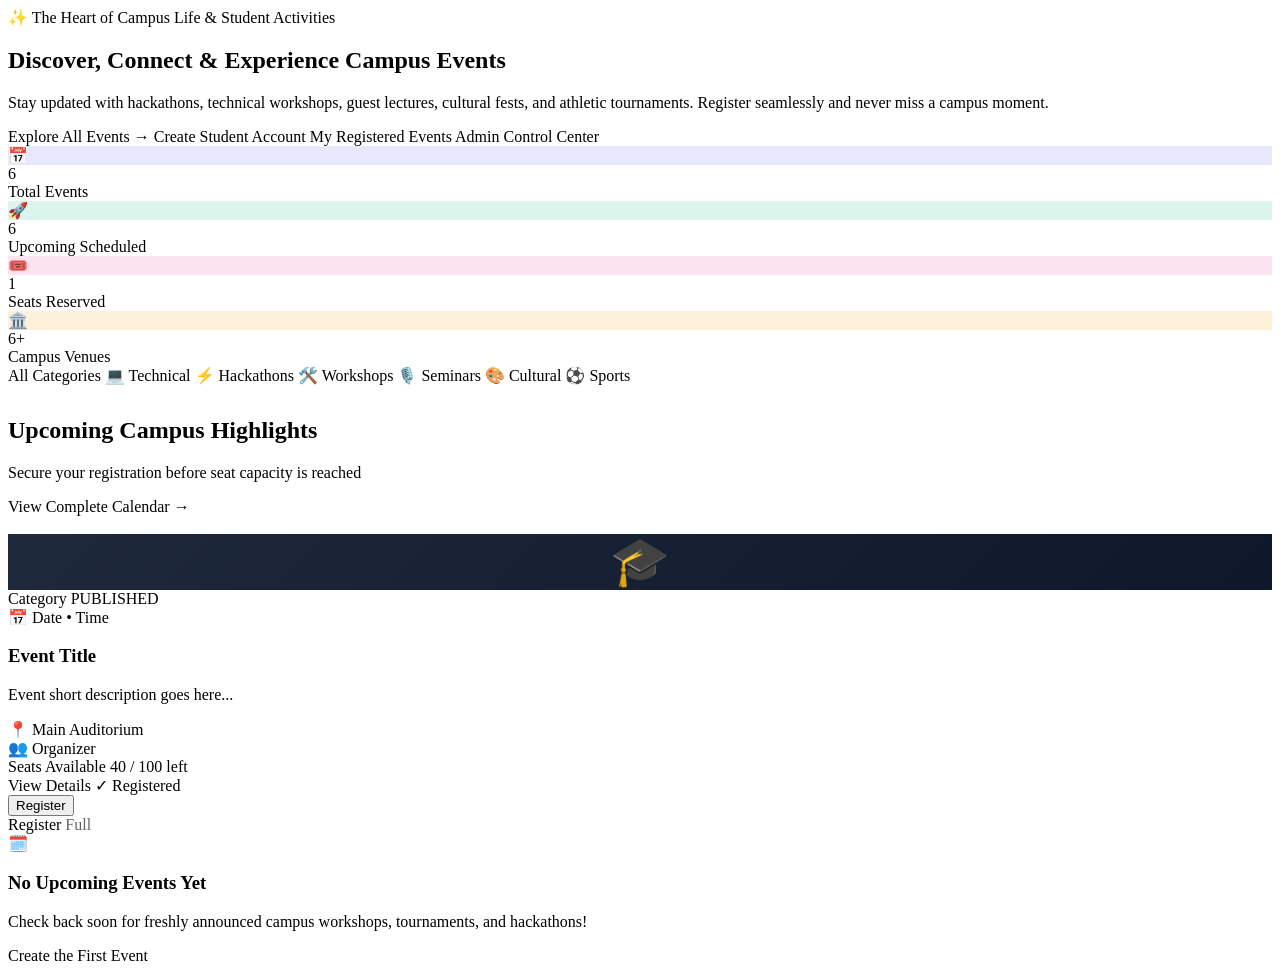
<file: target/classes/templates/index.html>
<!DOCTYPE html>
<html xmlns:th="http://www.thymeleaf.org">
<head th:replace="~{fragments/layout :: header('Home')}"></head>
<body>

    <!-- Navbar -->
    <div th:replace="~{fragments/layout :: navbar('home')}"></div>

    <!-- Alert Messages -->
    <div th:replace="~{fragments/layout :: alerts}"></div>

    <!-- Hero Section -->
    <section class="hero">
        <div class="container">
            <div class="hero-tag">
                <span>✨</span> The Heart of Campus Life &amp; Student Activities
            </div>
            <h1 class="hero-title">
                Discover, Connect &amp; <span class="text-gradient">Experience</span> Campus Events
            </h1>
            <p class="hero-subtitle">
                Stay updated with hackathons, technical workshops, guest lectures, cultural fests, and athletic tournaments. Register seamlessly and never miss a campus moment.
            </p>
            <div class="hero-actions">
                <a th:href="@{/events}" class="btn btn-primary btn-lg">
                    <span>Explore All Events</span>
                    <span>→</span>
                </a>
                <a th:if="${currentUser == null}" th:href="@{/register}" class="btn btn-secondary btn-lg">
                    <span>Create Student Account</span>
                </a>
                <a th:if="${isStudent}" th:href="@{/my-registrations}" class="btn btn-secondary btn-lg">
                    <span>My Registered Events</span>
                </a>
                <a th:if="${isAdmin}" th:href="@{/admin/dashboard}" class="btn btn-secondary btn-lg">
                    <span>Admin Control Center</span>
                </a>
            </div>

            <!-- Summary Stats Banner -->
            <div class="stats-grid">
                <div class="stat-card">
                    <div class="stat-icon" style="background: rgba(99, 102, 241, 0.15); color: #818cf8;">📅</div>
                    <div class="stat-info">
                        <div class="stat-value" th:text="${totalEvents}">6</div>
                        <div class="stat-label">Total Events</div>
                    </div>
                </div>
                <div class="stat-card">
                    <div class="stat-icon" style="background: rgba(16, 185, 129, 0.15); color: #34d399;">🚀</div>
                    <div class="stat-info">
                        <div class="stat-value" th:text="${upcomingEventsCount}">6</div>
                        <div class="stat-label">Upcoming Scheduled</div>
                    </div>
                </div>
                <div class="stat-card">
                    <div class="stat-icon" style="background: rgba(236, 72, 153, 0.15); color: #f472b6;">🎟️</div>
                    <div class="stat-info">
                        <div class="stat-value" th:text="${totalRegistrations}">1</div>
                        <div class="stat-label">Seats Reserved</div>
                    </div>
                </div>
                <div class="stat-card">
                    <div class="stat-icon" style="background: rgba(245, 158, 11, 0.15); color: #fbbf24;">🏛️</div>
                    <div class="stat-info">
                        <div class="stat-value">6+</div>
                        <div class="stat-label">Campus Venues</div>
                    </div>
                </div>
            </div>
        </div>
    </section>

    <!-- Main Content Area -->
    <main class="main-content">
        <div class="container">
            <!-- Category Filter Strip -->
            <div style="margin-bottom: 2rem;">
                <div class="category-filter-bar">
                    <a th:href="@{/events(category='ALL')}" class="filter-chip active">All Categories</a>
                    <a th:href="@{/events(category='Technical')}" class="filter-chip">💻 Technical</a>
                    <a th:href="@{/events(category='Hackathon')}" class="filter-chip">⚡ Hackathons</a>
                    <a th:href="@{/events(category='Workshop')}" class="filter-chip">🛠️ Workshops</a>
                    <a th:href="@{/events(category='Seminar')}" class="filter-chip">🎙️ Seminars</a>
                    <a th:href="@{/events(category='Cultural')}" class="filter-chip">🎨 Cultural</a>
                    <a th:href="@{/events(category='Sports')}" class="filter-chip">⚽ Sports</a>
                </div>
            </div>

            <!-- Featured Upcoming Events Section Header -->
            <div class="section-header">
                <div>
                    <h2 class="section-title">Upcoming Campus Highlights</h2>
                    <p class="section-subtitle">Secure your registration before seat capacity is reached</p>
                </div>
                <a th:href="@{/events}" class="btn btn-outline btn-sm">
                    View Complete Calendar &rarr;
                </a>
            </div>

            <!-- Event Cards Grid -->
            <div class="events-grid" th:if="${not #lists.isEmpty(featuredEvents)}">
                <div class="event-card" th:each="item : ${featuredEvents}">
                    <!-- Card Banner -->
                    <div class="card-banner">
                        <img th:if="${item.event.posterUrl != null and !#strings.isEmpty(item.event.posterUrl)}"
                             th:src="${item.event.posterUrl}"
                             th:alt="${item.event.title}">
                        <div th:unless="${item.event.posterUrl != null and !#strings.isEmpty(item.event.posterUrl)}"
                             style="width: 100%; height: 100%; display: flex; align-items: center; justify-content: center; background: linear-gradient(135deg, #1e293b, #0f172a); font-size: 3rem;">
                            🎓
                        </div>
                        <div class="card-badges">
                            <span class="category-tag"
                                  th:classappend="'tag-' + ${#strings.toLowerCase(item.event.category)}"
                                  th:text="${item.event.category}">Category</span>
                            <span class="status-badge"
                                  th:classappend="'status-' + ${#strings.toLowerCase(item.event.status)}"
                                  th:text="${item.event.status}">PUBLISHED</span>
                        </div>
                    </div>

                    <!-- Card Body -->
                    <div class="card-body">
                        <div class="card-date-meta">
                            <span>📅</span>
                            <span th:text="${#temporals.format(item.event.eventDate, 'EEE, MMM dd, yyyy')}">Date</span>
                            <span>•</span>
                            <span th:text="${item.event.startTime} + ' - ' + ${item.event.endTime}">Time</span>
                        </div>

                        <h3 class="card-title">
                            <a th:href="@{/events/{id}(id=${item.event.id})}" th:text="${item.event.title}">Event Title</a>
                        </h3>

                        <p class="card-desc" th:text="${item.event.description}">Event short description goes here...</p>

                        <div class="card-meta-list">
                            <div class="meta-item">
                                <span class="icon">📍</span>
                                <span th:text="${item.event.venue}">Main Auditorium</span>
                            </div>
                            <div class="meta-item">
                                <span class="icon">👥</span>
                                <span th:text="'Organized by: ' + ${item.event.organizer}">Organizer</span>
                            </div>
                        </div>

                        <!-- Capacity Bar -->
                        <div class="capacity-box">
                            <div class="capacity-labels">
                                <span>Seats Available</span>
                                <span th:text="${item.availableSeats} + ' / ' + ${item.event.capacity} + ' left'">40 / 100 left</span>
                            </div>
                            <div class="capacity-bar">
                                <div class="capacity-fill"
                                     th:classappend="${item.percentageFilled > 80} ? 'high' : ''"
                                     th:style="'width: ' + ${item.percentageFilled} + '%;'"></div>
                            </div>
                        </div>

                        <!-- Card Action Footer -->
                        <div class="card-footer">
                            <a th:href="@{/events/{id}(id=${item.event.id})}" class="btn btn-secondary btn-sm" style="flex: 1;">
                                View Details
                            </a>

                            <!-- If Student and already registered -->
                            <span th:if="${item.registeredByCurrentUser}" class="btn btn-success btn-sm" style="cursor: default;">
                                ✓ Registered
                            </span>

                            <!-- If Student and can register -->
                            <form th:if="${isStudent and item.registrationAllowed}"
                                  th:action="@{/events/{id}/register(id=${item.event.id})}"
                                  method="post" style="margin: 0;">
                                <button type="submit" class="btn btn-primary btn-sm">Register</button>
                            </form>

                            <!-- If Guest -->
                            <a th:if="${currentUser == null and item.event.isRegistrationAllowed(item.registeredCount)}"
                               th:href="@{/login}" class="btn btn-primary btn-sm">
                                Register
                            </a>

                            <!-- If Full -->
                            <span th:if="${item.availableSeats == 0}" class="btn btn-sm btn-secondary" style="opacity: 0.6; cursor: not-allowed;">
                                Full
                            </span>
                        </div>
                    </div>
                </div>
            </div>

            <!-- Empty State if no events -->
            <div class="empty-state" th:if="${#lists.isEmpty(featuredEvents)}">
                <div class="empty-icon">🗓️</div>
                <h3 class="empty-title">No Upcoming Events Yet</h3>
                <p class="empty-desc">Check back soon for freshly announced campus workshops, tournaments, and hackathons!</p>
                <a th:if="${isAdmin}" th:href="@{/admin/events/new}" class="btn btn-primary">Create the First Event</a>
            </div>
        </div>
    </main>

    <!-- Footer -->
    <div th:replace="~{fragments/layout :: footer}"></div>

</body>
</html>
</file>
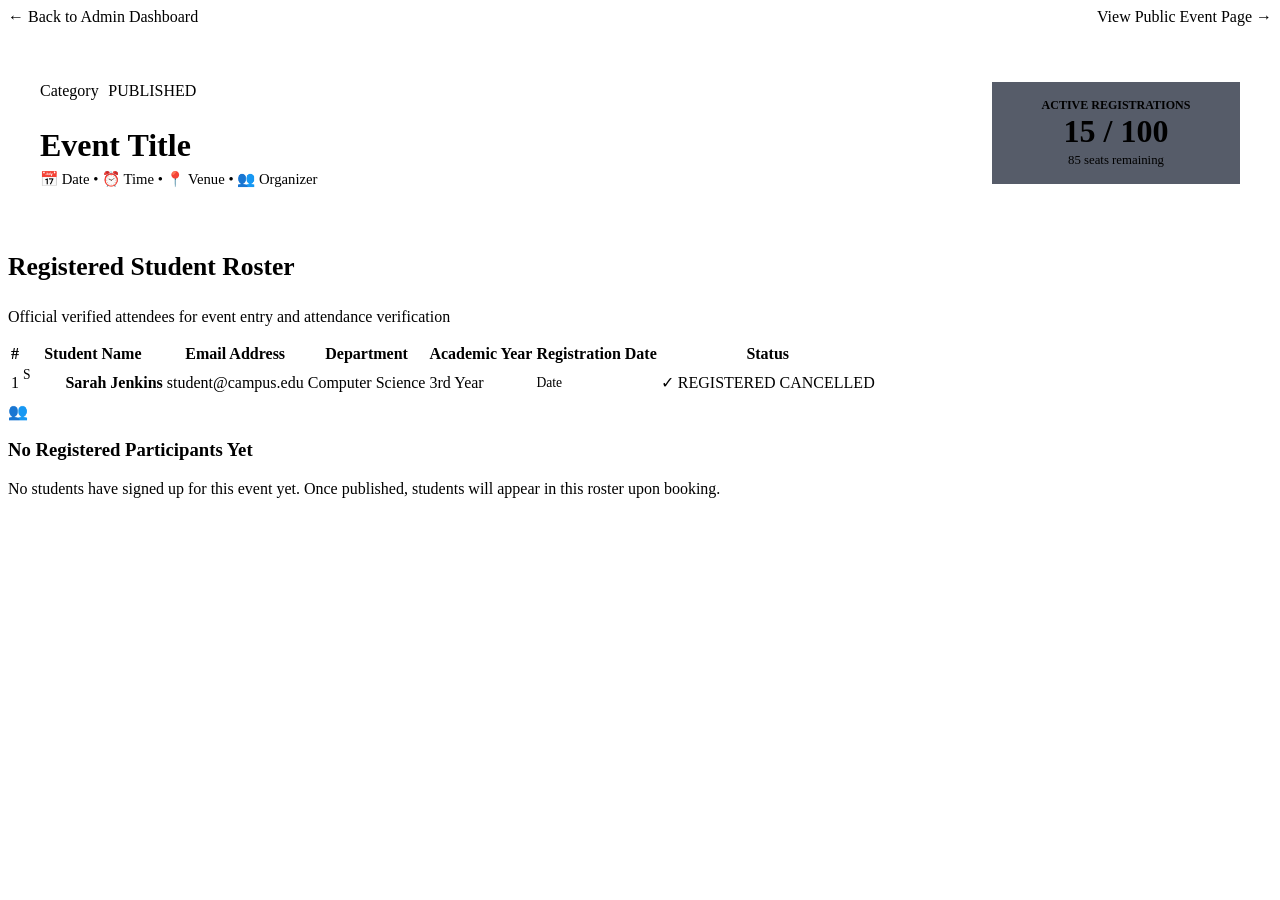
<file: target/classes/templates/admin-registrations.html>
<!DOCTYPE html>
<html xmlns:th="http://www.thymeleaf.org">
<head th:replace="~{fragments/layout :: header('Participant Roster')}"></head>
<body>

    <!-- Navbar -->
    <div th:replace="~{fragments/layout :: navbar('admin-dashboard')}"></div>

    <!-- Alert Messages -->
    <div th:replace="~{fragments/layout :: alerts}"></div>

    <main class="main-content">
        <div class="container">
            <div style="margin-bottom: 1.5rem; display: flex; justify-content: space-between; align-items: center;">
                <a th:href="@{/admin/dashboard}" class="btn btn-sm btn-secondary">
                    &larr; Back to Admin Dashboard
                </a>
                <a th:href="@{/events/{id}(id=${event.id})}" class="btn btn-sm btn-outline">
                    View Public Event Page &rarr;
                </a>
            </div>

            <!-- Event Overview Header Card -->
            <div style="background: var(--bg-card); border: 1px solid var(--border-subtle); border-radius: var(--radius-xl); padding: 2rem; margin-bottom: 2rem; backdrop-filter: var(--glass-blur);">
                <div style="display: flex; justify-content: space-between; align-items: flex-start; flex-wrap: wrap; gap: 1.5rem;">
                    <div>
                        <div style="display: flex; gap: 0.6rem; align-items: center; margin-bottom: 0.5rem;">
                            <span class="category-tag"
                                  th:classappend="'tag-' + ${#strings.toLowerCase(event.category)}"
                                  th:text="${event.category}">Category</span>
                            <span class="status-badge"
                                  th:classappend="'status-' + ${#strings.toLowerCase(event.status)}"
                                  th:text="${event.status}">PUBLISHED</span>
                        </div>
                        <h2 th:text="${event.title}" style="font-size: 2rem; margin-bottom: 0.4rem;">Event Title</h2>
                        <div style="color: var(--text-muted); font-size: 0.92rem;">
                            📅 <span th:text="${#temporals.format(event.eventDate, 'EEEE, MMM dd, yyyy')}">Date</span> •
                            ⏰ <span th:text="${event.startTime} + ' - ' + ${event.endTime}">Time</span> •
                            📍 <span th:text="${event.venue}">Venue</span> •
                            👥 <span th:text="${event.organizer}">Organizer</span>
                        </div>
                    </div>

                    <!-- Seating Summary Pill -->
                    <div style="background: rgba(15, 23, 42, 0.7); border: 1px solid var(--border-subtle); border-radius: var(--radius-lg); padding: 1rem 1.5rem; text-align: center; min-width: 200px;">
                        <div style="font-size: 0.75rem; text-transform: uppercase; color: var(--text-muted); font-weight: 700;">Active Registrations</div>
                        <div style="font-size: 2rem; font-weight: 800; font-family: var(--font-heading); color: var(--text-white);"
                             th:text="${activeCount} + ' / ' + ${event.capacity}">
                            15 / 100
                        </div>
                        <div style="font-size: 0.8rem; color: var(--primary-light); margin-top: 0.2rem;"
                             th:text="${availableSeats} + ' seats remaining'">
                            85 seats remaining
                        </div>
                    </div>
                </div>
            </div>

            <!-- Participant Table -->
            <div class="section-header">
                <div>
                    <h3 class="section-title" style="font-size: 1.6rem;">Registered Student Roster</h3>
                    <p class="section-subtitle">Official verified attendees for event entry and attendance verification</p>
                </div>
            </div>

            <div class="table-card" th:if="${not #lists.isEmpty(registrations)}">
                <div class="table-responsive">
                    <table class="custom-table">
                        <thead>
                            <tr>
                                <th>#</th>
                                <th>Student Name</th>
                                <th>Email Address</th>
                                <th>Department</th>
                                <th>Academic Year</th>
                                <th>Registration Date</th>
                                <th>Status</th>
                            </tr>
                        </thead>
                        <tbody>
                            <tr th:each="reg, iter : ${registrations}">
                                <td style="color: var(--text-muted);" th:text="${iter.count}">1</td>
                                <td>
                                    <div style="display: flex; align-items: center; gap: 0.65rem;">
                                        <div class="user-avatar" style="width: 32px; height: 32px; font-size: 0.85rem;"
                                             th:text="${#strings.substring(reg.student.fullName, 0, 1)}">S</div>
                                        <div style="font-weight: 600; color: var(--text-white);"
                                             th:text="${reg.student.fullName}">Sarah Jenkins</div>
                                    </div>
                                </td>
                                <td>
                                    <a th:href="'mailto:' + ${reg.student.email}" th:text="${reg.student.email}" style="color: var(--primary-light);">
                                        student@campus.edu
                                    </a>
                                </td>
                                <td th:text="${reg.student.department}">Computer Science</td>
                                <td th:text="${reg.student.academicYear}">3rd Year</td>
                                <td style="font-size: 0.85rem; color: var(--text-muted);"
                                    th:text="${#temporals.format(reg.registeredAt, 'MMM dd, yyyy HH:mm')}">Date</td>
                                <td>
                                    <span th:if="${reg.isRegistered()}" class="status-badge status-published">
                                        ✓ REGISTERED
                                    </span>
                                    <span th:if="${reg.isCancelled()}" class="status-badge status-cancelled">
                                        CANCELLED
                                    </span>
                                </td>
                            </tr>
                        </tbody>
                    </table>
                </div>
            </div>

            <!-- Empty State -->
            <div class="empty-state" th:if="${#lists.isEmpty(registrations)}">
                <div class="empty-icon">👥</div>
                <h3 class="empty-title">No Registered Participants Yet</h3>
                <p class="empty-desc">No students have signed up for this event yet. Once published, students will appear in this roster upon booking.</p>
            </div>
        </div>
    </main>

    <!-- Footer -->
    <div th:replace="~{fragments/layout :: footer}"></div>

</body>
</html>
</file>
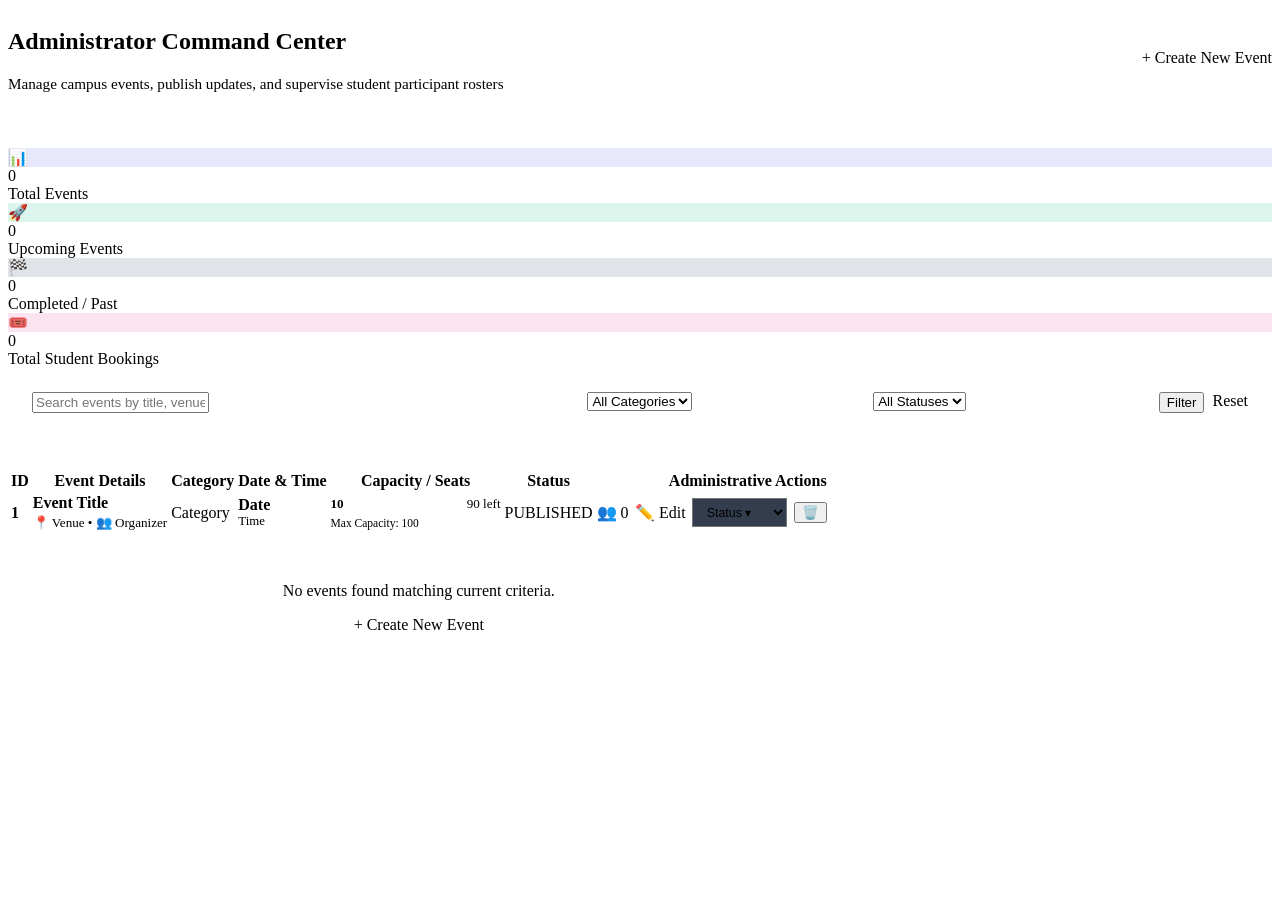
<file: target/classes/templates/dashboard.html>
<!DOCTYPE html>
<html xmlns:th="http://www.thymeleaf.org">
<head th:replace="~{fragments/layout :: header('Admin Dashboard')}"></head>
<body>

    <!-- Navbar -->
    <div th:replace="~{fragments/layout :: navbar('admin-dashboard')}"></div>

    <!-- Alert Messages -->
    <div th:replace="~{fragments/layout :: alerts}"></div>

    <main class="main-content">
        <div class="container">
            <!-- Top Dashboard Header -->
            <div style="display: flex; justify-content: space-between; align-items: center; margin-bottom: 2.5rem; flex-wrap: wrap; gap: 1rem;">
                <div>
                    <h2>Administrator Command Center</h2>
                    <p style="color: var(--text-muted); font-size: 0.95rem;">Manage campus events, publish updates, and supervise student participant rosters</p>
                </div>
                <a th:href="@{/admin/events/new}" class="btn btn-primary btn-lg">
                    <span>+ Create New Event</span>
                </a>
            </div>

            <!-- Stats Metric Cards -->
            <div class="stats-grid">
                <div class="stat-card">
                    <div class="stat-icon" style="background: rgba(99, 102, 241, 0.15); color: #818cf8;">📊</div>
                    <div class="stat-info">
                        <div class="stat-value" th:text="${totalEvents}">0</div>
                        <div class="stat-label">Total Events</div>
                    </div>
                </div>
                <div class="stat-card">
                    <div class="stat-icon" style="background: rgba(16, 185, 129, 0.15); color: #34d399;">🚀</div>
                    <div class="stat-info">
                        <div class="stat-value" th:text="${upcomingCount}">0</div>
                        <div class="stat-label">Upcoming Events</div>
                    </div>
                </div>
                <div class="stat-card">
                    <div class="stat-icon" style="background: rgba(100, 116, 139, 0.2); color: #94a3b8;">🏁</div>
                    <div class="stat-info">
                        <div class="stat-value" th:text="${completedCount}">0</div>
                        <div class="stat-label">Completed / Past</div>
                    </div>
                </div>
                <div class="stat-card">
                    <div class="stat-icon" style="background: rgba(236, 72, 153, 0.15); color: #f472b6;">🎟️</div>
                    <div class="stat-info">
                        <div class="stat-value" th:text="${totalRegistrations}">0</div>
                        <div class="stat-label">Total Student Bookings</div>
                    </div>
                </div>
            </div>

            <!-- Search & Filters Toolbar -->
            <div style="background: var(--bg-card); border: 1px solid var(--border-subtle); border-radius: var(--radius-lg); padding: 1.5rem; margin-bottom: 2rem;">
                <form th:action="@{/admin/dashboard}" method="get" style="display: flex; gap: 1rem; flex-wrap: wrap;">
                    <div style="flex: 2; min-width: 240px;">
                        <input type="text" name="keyword" th:value="${keyword}"
                               class="input-control" placeholder="Search events by title, venue, or organizer...">
                    </div>
                    <div style="flex: 1; min-width: 160px;">
                        <select name="category" class="input-control">
                            <option value="ALL" th:selected="${selectedCategory == 'ALL'}">All Categories</option>
                            <option value="Technical" th:selected="${selectedCategory == 'Technical'}">Technical</option>
                            <option value="Hackathon" th:selected="${selectedCategory == 'Hackathon'}">Hackathon</option>
                            <option value="Workshop" th:selected="${selectedCategory == 'Workshop'}">Workshop</option>
                            <option value="Seminar" th:selected="${selectedCategory == 'Seminar'}">Seminar</option>
                            <option value="Cultural" th:selected="${selectedCategory == 'Cultural'}">Cultural</option>
                            <option value="Sports" th:selected="${selectedCategory == 'Sports'}">Sports</option>
                            <option value="Other" th:selected="${selectedCategory == 'Other'}">Other</option>
                        </select>
                    </div>
                    <div style="flex: 1; min-width: 160px;">
                        <select name="status" class="input-control">
                            <option value="ALL" th:selected="${selectedStatus == 'ALL'}">All Statuses</option>
                            <option value="PUBLISHED" th:selected="${selectedStatus == 'PUBLISHED'}">Published</option>
                            <option value="DRAFT" th:selected="${selectedStatus == 'DRAFT'}">Draft</option>
                            <option value="CANCELLED" th:selected="${selectedStatus == 'CANCELLED'}">Cancelled</option>
                            <option value="COMPLETED" th:selected="${selectedStatus == 'COMPLETED'}">Completed</option>
                        </select>
                    </div>
                    <div style="display: flex; gap: 0.5rem;">
                        <button type="submit" class="btn btn-primary">Filter</button>
                        <a th:href="@{/admin/dashboard}" class="btn btn-secondary">Reset</a>
                    </div>
                </form>
            </div>

            <!-- Events Management Table -->
            <div class="table-card">
                <div class="table-responsive">
                    <table class="custom-table">
                        <thead>
                            <tr>
                                <th>ID</th>
                                <th>Event Details</th>
                                <th>Category</th>
                                <th>Date &amp; Time</th>
                                <th>Capacity / Seats</th>
                                <th>Status</th>
                                <th style="text-align: right;">Administrative Actions</th>
                            </tr>
                        </thead>
                        <tbody>
                            <tr th:each="row : ${eventsWithStats}">
                                <td style="font-weight: 700; color: var(--text-muted);" th:text="${row.event.id}">1</td>
                                <td>
                                    <div style="font-weight: 700; color: var(--text-white); font-size: 1rem;">
                                        <a th:href="@{/events/{id}(id=${row.event.id})}" th:text="${row.event.title}">Event Title</a>
                                    </div>
                                    <div style="font-size: 0.82rem; color: var(--text-muted); margin-top: 0.2rem;">
                                        📍 <span th:text="${row.event.venue}">Venue</span> • 👥 <span th:text="${row.event.organizer}">Organizer</span>
                                    </div>
                                </td>
                                <td>
                                    <span class="category-tag"
                                          th:classappend="'tag-' + ${#strings.toLowerCase(row.event.category)}"
                                          th:text="${row.event.category}">Category</span>
                                </td>
                                <td>
                                    <div style="font-weight: 600; color: var(--text-white);"
                                         th:text="${#temporals.format(row.event.eventDate, 'MMM dd, yyyy')}">Date</div>
                                    <div style="font-size: 0.8rem; color: var(--text-muted);"
                                         th:text="${row.event.startTime} + ' - ' + ${row.event.endTime}">Time</div>
                                </td>
                                <td style="min-width: 170px;">
                                    <div style="display: flex; justify-content: space-between; font-size: 0.82rem; margin-bottom: 0.35rem;">
                                        <span style="font-weight: 700; color: var(--text-white);" th:text="${row.registeredCount} + ' registered'">10</span>
                                        <span style="color: var(--text-muted);" th:text="${row.availableSeats} + ' left'">90 left</span>
                                    </div>
                                    <div class="capacity-bar">
                                        <div class="capacity-fill"
                                             th:classappend="${row.percentageFilled > 80} ? 'high' : ''"
                                             th:style="'width: ' + ${row.percentageFilled} + '%;'"></div>
                                    </div>
                                    <div style="font-size: 0.72rem; color: var(--text-dim); margin-top: 0.25rem;">
                                        Max Capacity: <span th:text="${row.event.capacity}">100</span>
                                    </div>
                                </td>
                                <td>
                                    <span class="status-badge"
                                          th:classappend="'status-' + ${#strings.toLowerCase(row.event.status)}"
                                          th:text="${row.event.status}">PUBLISHED</span>
                                </td>
                                <td>
                                    <div style="display: flex; gap: 0.4rem; justify-content: flex-end; align-items: center; flex-wrap: wrap;">
                                        <!-- View Participants -->
                                        <a th:href="@{/admin/events/{id}/registrations(id=${row.event.id})}"
                                           class="btn btn-sm btn-secondary" title="View Registered Students">
                                            👥 <span th:text="${row.registeredCount}">0</span>
                                        </a>

                                        <!-- Edit -->
                                        <a th:href="@{/admin/events/{id}/edit(id=${row.event.id})}"
                                           class="btn btn-sm btn-outline" title="Edit Event Information">
                                            ✏️ Edit
                                        </a>

                                        <!-- Quick Status Dropdown Menu -->
                                        <form th:action="@{/admin/events/{id}/status(id=${row.event.id})}" method="post" style="display: inline; margin: 0;">
                                            <select name="status" onchange="this.form.submit()" class="input-control"
                                                    style="padding: 0.35rem 0.6rem; font-size: 0.78rem; width: auto; background: rgba(30, 41, 59, 0.9);">
                                                <option value="" disabled selected>Status ▾</option>
                                                <option value="PUBLISHED" th:disabled="${row.event.status == 'PUBLISHED'}">Publish</option>
                                                <option value="CANCELLED" th:disabled="${row.event.status == 'CANCELLED'}">Cancel</option>
                                                <option value="COMPLETED" th:disabled="${row.event.status == 'COMPLETED'}">Complete</option>
                                                <option value="DRAFT" th:disabled="${row.event.status == 'DRAFT'}">Draft</option>
                                            </select>
                                        </form>

                                        <!-- Delete Event -->
                                        <form th:action="@{/admin/events/{id}/delete(id=${row.event.id})}" method="post"
                                              style="display: inline; margin: 0;"
                                              onsubmit="return confirm('Are you sure you want to permanently delete this event and all associated student registrations? This cannot be undone.');">
                                            <button type="submit" class="btn btn-sm btn-danger" title="Delete Event">
                                                🗑️
                                            </button>
                                        </form>
                                    </div>
                                </td>
                            </tr>
                            <tr th:if="${#lists.isEmpty(eventsWithStats)}">
                                <td colspan="7" style="text-align: center; padding: 3rem; color: var(--text-muted);">
                                    No events found matching current criteria.
                                    <div style="margin-top: 1rem;">
                                        <a th:href="@{/admin/events/new}" class="btn btn-primary btn-sm">+ Create New Event</a>
                                    </div>
                                </td>
                            </tr>
                        </tbody>
                    </table>
                </div>
            </div>
        </div>
    </main>

    <!-- Footer -->
    <div th:replace="~{fragments/layout :: footer}"></div>

</body>
</html>
</file>
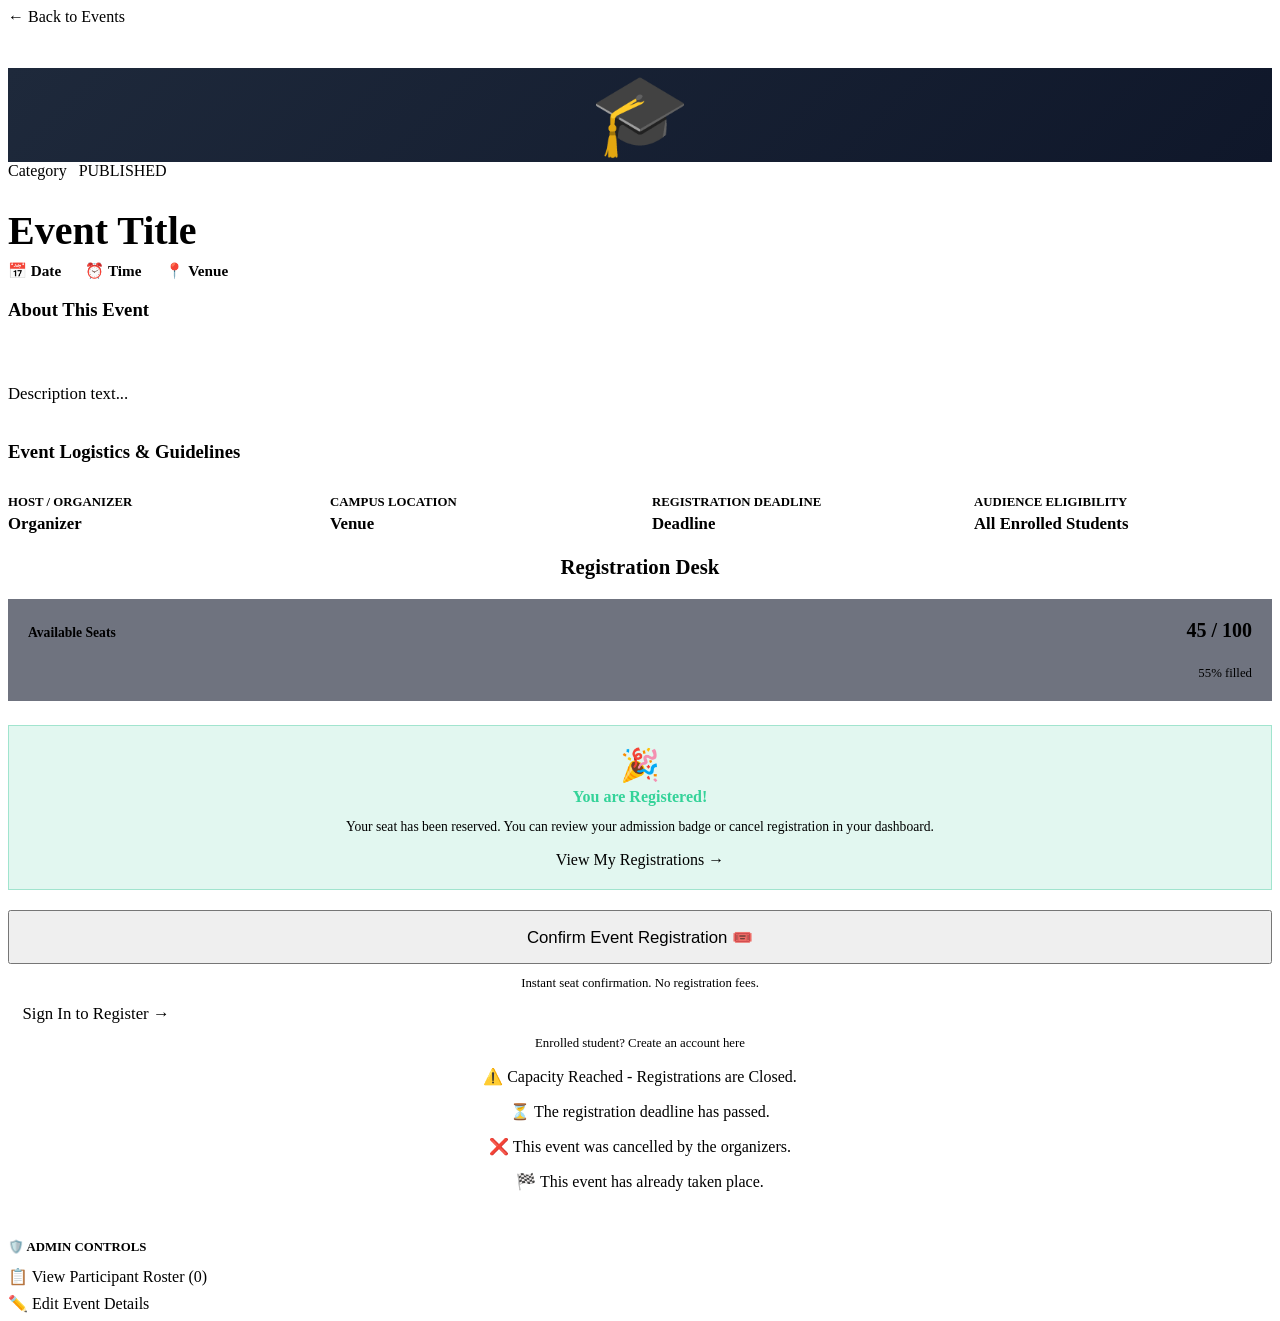
<file: target/classes/templates/event-details.html>
<!DOCTYPE html>
<html xmlns:th="http://www.thymeleaf.org">
<head th:replace="~{fragments/layout :: header(${event.title})}"></head>
<body>

    <!-- Navbar -->
    <div th:replace="~{fragments/layout :: navbar('events')}"></div>

    <!-- Alert Messages -->
    <div th:replace="~{fragments/layout :: alerts}"></div>

    <main class="main-content">
        <div class="container">
            <!-- Back Navigation Link -->
            <div style="margin-bottom: 1.5rem;">
                <a th:href="@{/events}" class="btn btn-sm btn-secondary">
                    &larr; Back to Events
                </a>
            </div>

            <!-- Event Hero Banner -->
            <div class="event-details-hero">
                <img th:if="${event.posterUrl != null and !#strings.isEmpty(event.posterUrl)}"
                     th:src="${event.posterUrl}"
                     th:alt="${event.title}">
                <div th:unless="${event.posterUrl != null and !#strings.isEmpty(event.posterUrl)}"
                     style="width: 100%; height: 100%; display: flex; align-items: center; justify-content: center; background: linear-gradient(135deg, #1e293b, #0f172a); font-size: 5rem;">
                    🎓
                </div>

                <div class="event-details-overlay">
                    <div style="display: flex; gap: 0.75rem; margin-bottom: 0.75rem;">
                        <span class="category-tag"
                              th:classappend="'tag-' + ${#strings.toLowerCase(event.category)}"
                              th:text="${event.category}">Category</span>
                        <span class="status-badge"
                              th:classappend="'status-' + ${#strings.toLowerCase(event.status)}"
                              th:text="${event.status}">PUBLISHED</span>
                    </div>
                    <h1 th:text="${event.title}" style="font-size: 2.5rem; margin-bottom: 0.5rem;">Event Title</h1>
                    <div style="display: flex; gap: 1.5rem; flex-wrap: wrap; color: var(--text-main); font-size: 0.95rem;">
                        <span>📅 <strong th:text="${#temporals.format(event.eventDate, 'EEEE, MMMM dd, yyyy')}">Date</strong></span>
                        <span>⏰ <strong th:text="${event.startTime} + ' - ' + ${event.endTime}">Time</strong></span>
                        <span>📍 <strong th:text="${event.venue}">Venue</strong></span>
                    </div>
                </div>
            </div>

            <!-- Details Content Grid -->
            <div class="details-grid">
                <!-- Left: Full Description & Event Information -->
                <div>
                    <div class="details-panel" style="margin-bottom: 2rem;">
                        <h3 style="margin-bottom: 1rem; border-bottom: 1px solid var(--border-subtle); padding-bottom: 0.75rem;">
                            About This Event
                        </h3>
                        <div style="color: var(--text-main); font-size: 1.05rem; line-height: 1.8; white-space: pre-line;"
                             th:text="${event.description}">
                            Description text...
                        </div>
                    </div>

                    <div class="details-panel">
                        <h3 style="margin-bottom: 1.25rem; border-bottom: 1px solid var(--border-subtle); padding-bottom: 0.75rem;">
                            Event Logistics &amp; Guidelines
                        </h3>
                        <div style="display: grid; grid-template-columns: repeat(auto-fit, minmax(200px, 1fr)); gap: 1.5rem;">
                            <div>
                                <div style="font-size: 0.8rem; text-transform: uppercase; color: var(--text-muted); font-weight: 700;">Host / Organizer</div>
                                <div style="font-size: 1.05rem; font-weight: 600; color: var(--text-white); margin-top: 0.25rem;" th:text="${event.organizer}">Organizer</div>
                            </div>
                            <div>
                                <div style="font-size: 0.8rem; text-transform: uppercase; color: var(--text-muted); font-weight: 700;">Campus Location</div>
                                <div style="font-size: 1.05rem; font-weight: 600; color: var(--text-white); margin-top: 0.25rem;" th:text="${event.venue}">Venue</div>
                            </div>
                            <div>
                                <div style="font-size: 0.8rem; text-transform: uppercase; color: var(--text-muted); font-weight: 700;">Registration Deadline</div>
                                <div style="font-size: 1.05rem; font-weight: 600; color: var(--text-white); margin-top: 0.25rem;" th:text="${#temporals.format(event.registrationDeadline, 'MMMM dd, yyyy')}">Deadline</div>
                            </div>
                            <div>
                                <div style="font-size: 0.8rem; text-transform: uppercase; color: var(--text-muted); font-weight: 700;">Audience Eligibility</div>
                                <div style="font-size: 1.05rem; font-weight: 600; color: var(--text-white); margin-top: 0.25rem;">All Enrolled Students</div>
                            </div>
                        </div>
                    </div>
                </div>

                <!-- Right: Registration Action Card -->
                <div>
                    <div class="details-panel" style="position: sticky; top: 100px;">
                        <h3 style="font-size: 1.3rem; margin-bottom: 1.25rem; text-align: center;">Registration Desk</h3>

                        <!-- Seating Capacity Widget -->
                        <div style="background: rgba(15, 23, 42, 0.6); border: 1px solid var(--border-subtle); border-radius: var(--radius-md); padding: 1.25rem; margin-bottom: 1.5rem;">
                            <div style="display: flex; justify-content: space-between; align-items: baseline; margin-bottom: 0.5rem;">
                                <span style="font-size: 0.85rem; color: var(--text-muted); font-weight: 600;">Available Seats</span>
                                <span style="font-size: 1.25rem; font-weight: 800; color: var(--text-white);"
                                      th:text="${eventDto.availableSeats} + ' / ' + ${event.capacity}">
                                    45 / 100
                                </span>
                            </div>
                            <div class="capacity-bar" style="height: 8px;">
                                <div class="capacity-fill"
                                     th:classappend="${eventDto.percentageFilled > 80} ? 'high' : ''"
                                     th:style="'width: ' + ${eventDto.percentageFilled} + '%;'"></div>
                            </div>
                            <div style="font-size: 0.8rem; color: var(--text-dim); margin-top: 0.5rem; text-align: right;"
                                 th:text="${eventDto.percentageFilled} + '% capacity filled'">
                                55% filled
                            </div>
                        </div>

                        <!-- Registration Status Logic -->

                        <!-- 1. If Current User is already registered -->
                        <div th:if="${eventDto.registeredByCurrentUser}"
                             style="background: rgba(16, 185, 129, 0.12); border: 1px solid rgba(16, 185, 129, 0.3); border-radius: var(--radius-md); padding: 1.25rem; text-align: center; margin-bottom: 1.25rem;">
                            <div style="font-size: 2rem; margin-bottom: 0.25rem;">🎉</div>
                            <div style="font-weight: 700; color: #34d399; margin-bottom: 0.35rem;">You are Registered!</div>
                            <p style="font-size: 0.85rem; color: var(--text-muted); margin-bottom: 1rem;">
                                Your seat has been reserved. You can review your admission badge or cancel registration in your dashboard.
                            </p>
                            <a th:href="@{/my-registrations}" class="btn btn-success btn-sm" style="width: 100%;">
                                View My Registrations &rarr;
                            </a>
                        </div>

                        <!-- 2. If student and can register -->
                        <div th:if="${isStudent and eventDto.registrationAllowed}">
                            <form th:action="@{/events/{id}/register(id=${event.id})}" method="post">
                                <button type="submit" class="btn btn-primary" style="width: 100%; padding: 0.9rem; font-size: 1.05rem;">
                                    Confirm Event Registration 🎟️
                                </button>
                            </form>
                            <p style="font-size: 0.8rem; color: var(--text-muted); text-align: center; margin-top: 0.75rem;">
                                Instant seat confirmation. No registration fees.
                            </p>
                        </div>

                        <!-- 3. If Guest (Not Logged in) and registration is generally open -->
                        <div th:if="${currentUser == null and event.isRegistrationAllowed(eventDto.registeredCount)}">
                            <a th:href="@{/login}" class="btn btn-primary" style="width: 100%; padding: 0.9rem; font-size: 1.05rem;">
                                Sign In to Register &rarr;
                            </a>
                            <p style="font-size: 0.8rem; color: var(--text-muted); text-align: center; margin-top: 0.75rem;">
                                Enrolled student? <a th:href="@{/register}">Create an account here</a>
                            </p>
                        </div>

                        <!-- 4. Rejection Notices -->
                        <!-- If Event is Full -->
                        <div th:if="${eventDto.availableSeats == 0 and !eventDto.registeredByCurrentUser}"
                             class="alert alert-danger" style="margin-top: 1rem; text-align: center; justify-content: center;">
                            <span>⚠️ Capacity Reached - Registrations are Closed.</span>
                        </div>

                        <!-- If Deadline has passed -->
                        <div th:if="${event.isDeadlinePassed() and !eventDto.registeredByCurrentUser}"
                             class="alert alert-danger" style="margin-top: 1rem; text-align: center; justify-content: center;">
                            <span>⏳ The registration deadline has passed.</span>
                        </div>

                        <!-- If Cancelled -->
                        <div th:if="${event.isCancelled()}"
                             class="alert alert-danger" style="margin-top: 1rem; text-align: center; justify-content: center;">
                            <span>❌ This event was cancelled by the organizers.</span>
                        </div>

                        <!-- If Past Event -->
                        <div th:if="${event.isPastEvent()}"
                             class="alert alert-info" style="margin-top: 1rem; text-align: center; justify-content: center;">
                            <span>🏁 This event has already taken place.</span>
                        </div>

                        <!-- Admin Shortcut Panel -->
                        <div th:if="${isAdmin}" style="margin-top: 1.75rem; border-top: 1px dashed var(--border-subtle); padding-top: 1.25rem;">
                            <div style="font-size: 0.8rem; font-weight: 700; color: var(--accent-rose); text-transform: uppercase; margin-bottom: 0.75rem;">
                                🛡️ Admin Controls
                            </div>
                            <div style="display: flex; flex-direction: column; gap: 0.5rem;">
                                <a th:href="@{/admin/events/{id}/registrations(id=${event.id})}" class="btn btn-secondary btn-sm">
                                    📋 View Participant Roster (<span th:text="${eventDto.registeredCount}">0</span>)
                                </a>
                                <a th:href="@{/admin/events/{id}/edit(id=${event.id})}" class="btn btn-outline btn-sm">
                                    ✏️ Edit Event Details
                                </a>
                            </div>
                        </div>
                    </div>
                </div>
            </div>
        </div>
    </main>

    <!-- Footer -->
    <div th:replace="~{fragments/layout :: footer}"></div>

</body>
</html>
</file>
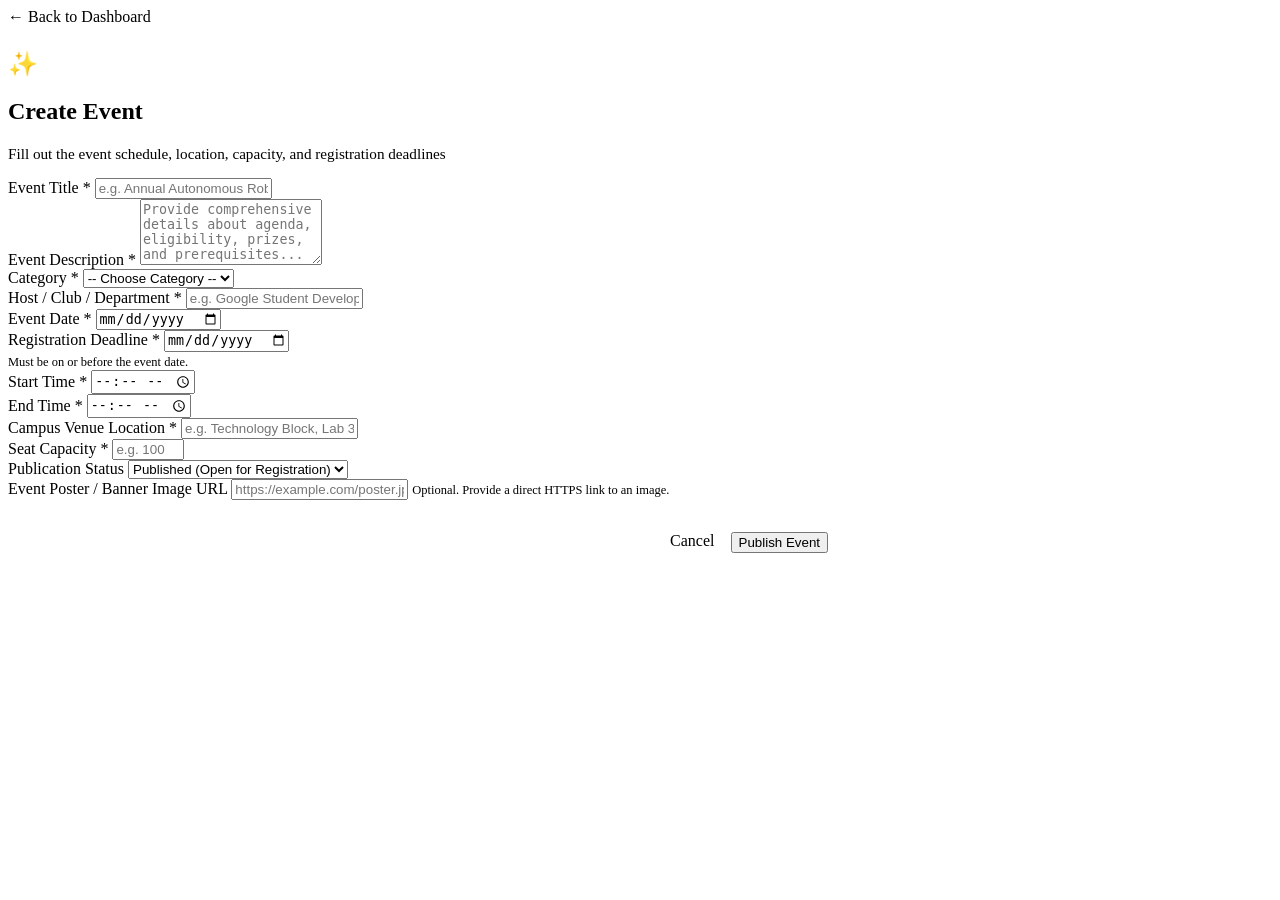
<file: target/classes/templates/event-form.html>
<!DOCTYPE html>
<html xmlns:th="http://www.thymeleaf.org">
<head th:replace="~{fragments/layout :: header(${isEdit} ? 'Edit Event' : 'Create Campus Event')}"></head>
<body>

    <!-- Navbar -->
    <div th:replace="~{fragments/layout :: navbar('admin-dashboard')}"></div>

    <!-- Alert Messages -->
    <div th:replace="~{fragments/layout :: alerts}"></div>

    <main class="main-content">
        <div class="container">
            <div style="margin-bottom: 1.5rem;">
                <a th:href="@{/admin/dashboard}" class="btn btn-sm btn-secondary">
                    &larr; Back to Dashboard
                </a>
            </div>

            <div class="form-card" style="max-width: 820px;">
                <div class="form-header">
                    <span class="brand-badge" style="width: 50px; height: 50px; font-size: 1.5rem; margin: 0 auto 1rem;">
                        <span th:text="${isEdit} ? '✏️' : '✨'">✨</span>
                    </span>
                    <h2 th:text="${isEdit} ? 'Edit Campus Event' : 'Create New Campus Event'">Create Event</h2>
                    <p style="color: var(--text-muted); font-size: 0.95rem;">Fill out the event schedule, location, capacity, and registration deadlines</p>
                </div>

                <form id="eventForm"
                      th:action="${isEdit} ? @{/admin/events/{id}/edit(id=${eventId})} : @{/admin/events/new}"
                      th:object="${eventDto}" method="post">

                    <!-- Title -->
                    <div class="form-group">
                        <label for="title">Event Title <span style="color: var(--accent-rose);">*</span></label>
                        <input type="text" id="title" th:field="*{title}"
                               class="input-control" th:classappend="${#fields.hasErrors('title')} ? 'is-invalid' : ''"
                               placeholder="e.g. Annual Autonomous Robotics Hackathon 2026" required>
                        <div class="invalid-feedback" th:if="${#fields.hasErrors('title')}" th:errors="*{title}"></div>
                    </div>

                    <!-- Description -->
                    <div class="form-group">
                        <label for="description">Event Description <span style="color: var(--accent-rose);">*</span></label>
                        <textarea id="description" th:field="*{description}" rows="4"
                                  class="input-control" th:classappend="${#fields.hasErrors('description')} ? 'is-invalid' : ''"
                                  placeholder="Provide comprehensive details about agenda, eligibility, prizes, and prerequisites..." required></textarea>
                        <div class="invalid-feedback" th:if="${#fields.hasErrors('description')}" th:errors="*{description}"></div>
                    </div>

                    <div class="form-row">
                        <!-- Category -->
                        <div class="form-group">
                            <label for="category">Category <span style="color: var(--accent-rose);">*</span></label>
                            <select id="category" th:field="*{category}"
                                    class="input-control" th:classappend="${#fields.hasErrors('category')} ? 'is-invalid' : ''" required>
                                <option value="">-- Choose Category --</option>
                                <option value="Technical">Technical</option>
                                <option value="Hackathon">Hackathon</option>
                                <option value="Workshop">Workshop</option>
                                <option value="Seminar">Seminar</option>
                                <option value="Cultural">Cultural</option>
                                <option value="Sports">Sports</option>
                                <option value="Other">Other</option>
                            </select>
                            <div class="invalid-feedback" th:if="${#fields.hasErrors('category')}" th:errors="*{category}"></div>
                        </div>

                        <!-- Organizer -->
                        <div class="form-group">
                            <label for="organizer">Host / Club / Department <span style="color: var(--accent-rose);">*</span></label>
                            <input type="text" id="organizer" th:field="*{organizer}"
                                   class="input-control" th:classappend="${#fields.hasErrors('organizer')} ? 'is-invalid' : ''"
                                   placeholder="e.g. Google Student Developer Club &amp; Dept of CSE" required>
                            <div class="invalid-feedback" th:if="${#fields.hasErrors('organizer')}" th:errors="*{organizer}"></div>
                        </div>
                    </div>

                    <div class="form-row">
                        <!-- Event Date -->
                        <div class="form-group">
                            <label for="eventDate">Event Date <span style="color: var(--accent-rose);">*</span></label>
                            <input type="date" id="eventDate" th:field="*{eventDate}"
                                   class="input-control" th:classappend="${#fields.hasErrors('eventDate')} ? 'is-invalid' : ''" required>
                            <div class="invalid-feedback" th:if="${#fields.hasErrors('eventDate')}" th:errors="*{eventDate}"></div>
                        </div>

                        <!-- Registration Deadline -->
                        <div class="form-group">
                            <label for="registrationDeadline">Registration Deadline <span style="color: var(--accent-rose);">*</span></label>
                            <input type="date" id="registrationDeadline" th:field="*{registrationDeadline}"
                                   class="input-control" th:classappend="${#fields.hasErrors('registrationDeadline')} ? 'is-invalid' : ''" required>
                            <div class="invalid-feedback" th:if="${#fields.hasErrors('registrationDeadline')}" th:errors="*{registrationDeadline}"></div>
                            <small style="color: var(--text-dim); font-size: 0.78rem;">Must be on or before the event date.</small>
                        </div>
                    </div>

                    <div class="form-row">
                        <!-- Start Time -->
                        <div class="form-group">
                            <label for="startTime">Start Time <span style="color: var(--accent-rose);">*</span></label>
                            <input type="time" id="startTime" th:field="*{startTime}"
                                   class="input-control" th:classappend="${#fields.hasErrors('startTime')} ? 'is-invalid' : ''" required>
                            <div class="invalid-feedback" th:if="${#fields.hasErrors('startTime')}" th:errors="*{startTime}"></div>
                        </div>

                        <!-- End Time -->
                        <div class="form-group">
                            <label for="endTime">End Time <span style="color: var(--accent-rose);">*</span></label>
                            <input type="time" id="endTime" th:field="*{endTime}"
                                   class="input-control" th:classappend="${#fields.hasErrors('endTime')} ? 'is-invalid' : ''" required>
                            <div class="invalid-feedback" th:if="${#fields.hasErrors('endTime')}" th:errors="*{endTime}"></div>
                        </div>
                    </div>

                    <div class="form-row">
                        <!-- Venue -->
                        <div class="form-group">
                            <label for="venue">Campus Venue Location <span style="color: var(--accent-rose);">*</span></label>
                            <input type="text" id="venue" th:field="*{venue}"
                                   class="input-control" th:classappend="${#fields.hasErrors('venue')} ? 'is-invalid' : ''"
                                   placeholder="e.g. Technology Block, Lab 304 or Amphitheatre" required>
                            <div class="invalid-feedback" th:if="${#fields.hasErrors('venue')}" th:errors="*{venue}"></div>
                        </div>

                        <!-- Capacity -->
                        <div class="form-group">
                            <label for="capacity">Seat Capacity <span style="color: var(--accent-rose);">*</span></label>
                            <input type="number" id="capacity" th:field="*{capacity}" min="1" max="10000"
                                   class="input-control" th:classappend="${#fields.hasErrors('capacity')} ? 'is-invalid' : ''"
                                   placeholder="e.g. 100" required>
                            <div class="invalid-feedback" th:if="${#fields.hasErrors('capacity')}" th:errors="*{capacity}"></div>
                        </div>
                    </div>

                    <div class="form-row">
                        <!-- Status -->
                        <div class="form-group">
                            <label for="status">Publication Status</label>
                            <select id="status" th:field="*{status}" class="input-control">
                                <option value="PUBLISHED">Published (Open for Registration)</option>
                                <option value="DRAFT">Draft (Hidden from Students)</option>
                                <option value="CANCELLED">Cancelled</option>
                                <option value="COMPLETED">Completed</option>
                            </select>
                        </div>

                        <!-- Poster URL -->
                        <div class="form-group">
                            <label for="posterUrl">Event Poster / Banner Image URL</label>
                            <input type="url" id="posterUrl" th:field="*{posterUrl}"
                                   class="input-control" placeholder="https://example.com/poster.jpg">
                            <small style="color: var(--text-dim); font-size: 0.78rem;">Optional. Provide a direct HTTPS link to an image.</small>
                        </div>
                    </div>

                    <div style="display: flex; gap: 1rem; margin-top: 2rem; justify-content: flex-end;">
                        <a th:href="@{/admin/dashboard}" class="btn btn-secondary">Cancel</a>
                        <button type="submit" class="btn btn-primary" th:text="${isEdit} ? 'Save Changes' : 'Publish Campus Event'">
                            Publish Event
                        </button>
                    </div>
                </form>
            </div>
        </div>
    </main>

    <!-- Footer -->
    <div th:replace="~{fragments/layout :: footer}"></div>

</body>
</html>
</file>
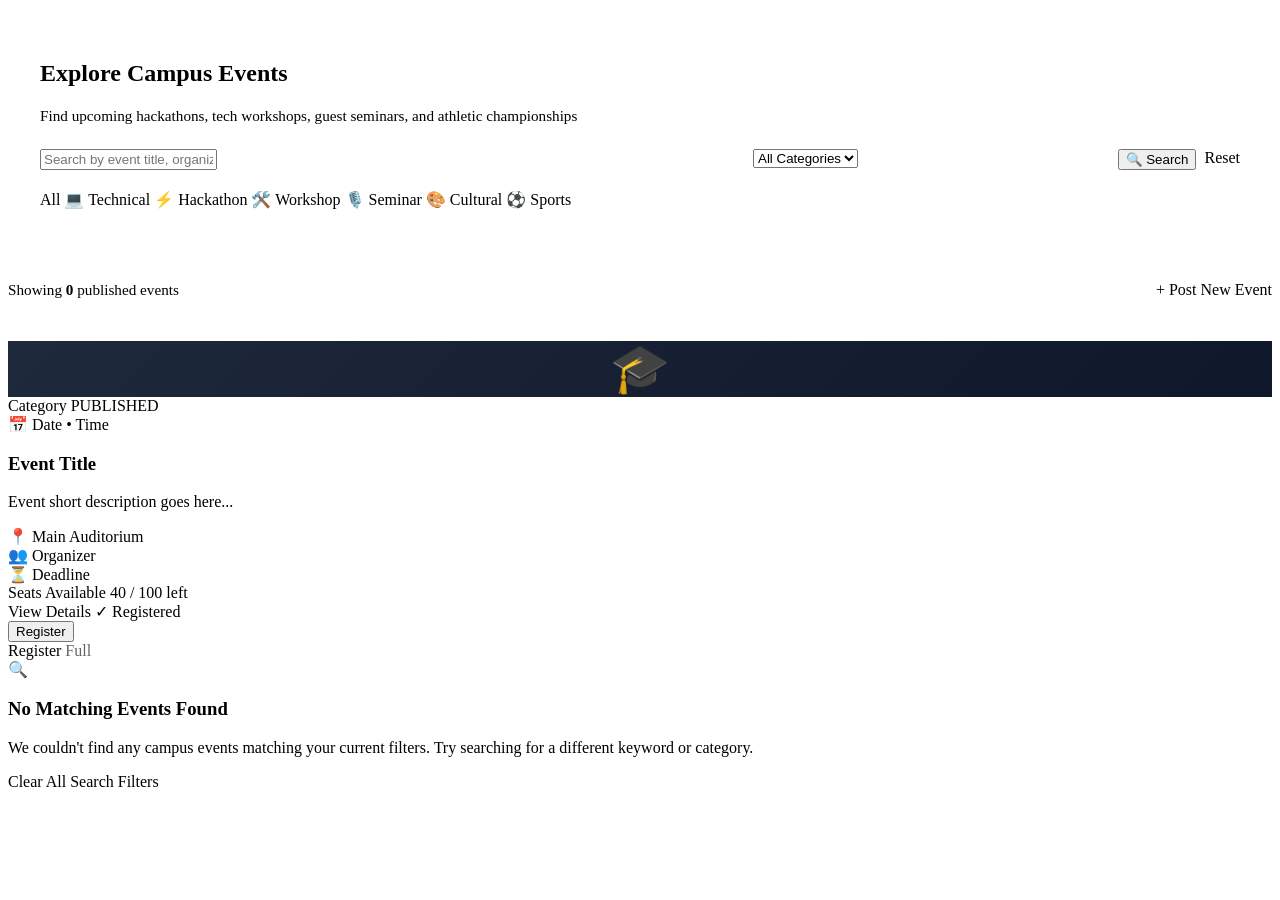
<file: target/classes/templates/events.html>
<!DOCTYPE html>
<html xmlns:th="http://www.thymeleaf.org">
<head th:replace="~{fragments/layout :: header('Browse Campus Events')}"></head>
<body>

    <!-- Navbar -->
    <div th:replace="~{fragments/layout :: navbar('events')}"></div>

    <!-- Alert Messages -->
    <div th:replace="~{fragments/layout :: alerts}"></div>

    <main class="main-content">
        <div class="container">
            <!-- Header & Search Controls -->
            <div style="background: var(--bg-card); border: 1px solid var(--border-subtle); border-radius: var(--radius-xl); padding: 2rem; margin-bottom: 2.5rem; backdrop-filter: var(--glass-blur);">
                <div style="margin-bottom: 1.5rem;">
                    <h2>Explore Campus Events</h2>
                    <p style="color: var(--text-muted); font-size: 0.95rem;">Find upcoming hackathons, tech workshops, guest seminars, and athletic championships</p>
                </div>

                <!-- Search and Filter Form -->
                <form th:action="@{/events}" method="get" style="display: flex; gap: 1rem; flex-wrap: wrap;">
                    <div style="flex: 2; min-width: 260px;">
                        <input type="text" name="keyword" th:value="${keyword}"
                               class="input-control" placeholder="Search by event title, organizer, or campus venue...">
                    </div>

                    <div style="flex: 1; min-width: 180px;">
                        <select name="category" class="input-control">
                            <option value="ALL" th:selected="${selectedCategory == 'ALL'}">All Categories</option>
                            <option value="Technical" th:selected="${selectedCategory == 'Technical'}">Technical</option>
                            <option value="Hackathon" th:selected="${selectedCategory == 'Hackathon'}">Hackathon</option>
                            <option value="Workshop" th:selected="${selectedCategory == 'Workshop'}">Workshop</option>
                            <option value="Seminar" th:selected="${selectedCategory == 'Seminar'}">Seminar</option>
                            <option value="Cultural" th:selected="${selectedCategory == 'Cultural'}">Cultural</option>
                            <option value="Sports" th:selected="${selectedCategory == 'Sports'}">Sports</option>
                            <option value="Other" th:selected="${selectedCategory == 'Other'}">Other</option>
                        </select>
                    </div>

                    <div style="display: flex; gap: 0.5rem;">
                        <button type="submit" class="btn btn-primary">
                            <span>🔍 Search</span>
                        </button>
                        <a th:href="@{/events}" class="btn btn-secondary" title="Reset Filters">
                            Reset
                        </a>
                    </div>
                </form>

                <!-- Category Fast Chips -->
                <div class="category-filter-bar" style="margin-top: 1.25rem; padding-bottom: 0;">
                    <a th:href="@{/events(category='ALL', keyword=${keyword})}"
                       class="filter-chip" th:classappend="${selectedCategory == 'ALL'} ? 'active' : ''">All</a>
                    <a th:href="@{/events(category='Technical', keyword=${keyword})}"
                       class="filter-chip" th:classappend="${selectedCategory == 'Technical'} ? 'active' : ''">💻 Technical</a>
                    <a th:href="@{/events(category='Hackathon', keyword=${keyword})}"
                       class="filter-chip" th:classappend="${selectedCategory == 'Hackathon'} ? 'active' : ''">⚡ Hackathon</a>
                    <a th:href="@{/events(category='Workshop', keyword=${keyword})}"
                       class="filter-chip" th:classappend="${selectedCategory == 'Workshop'} ? 'active' : ''">🛠️ Workshop</a>
                    <a th:href="@{/events(category='Seminar', keyword=${keyword})}"
                       class="filter-chip" th:classappend="${selectedCategory == 'Seminar'} ? 'active' : ''">🎙️ Seminar</a>
                    <a th:href="@{/events(category='Cultural', keyword=${keyword})}"
                       class="filter-chip" th:classappend="${selectedCategory == 'Cultural'} ? 'active' : ''">🎨 Cultural</a>
                    <a th:href="@{/events(category='Sports', keyword=${keyword})}"
                       class="filter-chip" th:classappend="${selectedCategory == 'Sports'} ? 'active' : ''">⚽ Sports</a>
                </div>
            </div>

            <!-- Results Meta Header -->
            <div style="display: flex; justify-content: space-between; align-items: center; margin-bottom: 1.5rem;">
                <div style="font-size: 0.95rem; color: var(--text-muted);">
                    Showing <strong style="color: var(--text-white);" th:text="${totalCount}">0</strong> published events
                    <span th:if="${selectedCategory != 'ALL' and selectedCategory != null}" th:text="' in ' + ${selectedCategory}"></span>
                    <span th:if="${keyword != null and !#strings.isEmpty(keyword)}" th:text="' matching \'' + ${keyword} + '\''"></span>
                </div>
                <div th:if="${isAdmin}">
                    <a th:href="@{/admin/events/new}" class="btn btn-primary btn-sm">+ Post New Event</a>
                </div>
            </div>

            <!-- Event Cards Grid -->
            <div class="events-grid" th:if="${not #lists.isEmpty(events)}">
                <div class="event-card" th:each="item : ${events}">
                    <!-- Card Banner -->
                    <div class="card-banner">
                        <img th:if="${item.event.posterUrl != null and !#strings.isEmpty(item.event.posterUrl)}"
                             th:src="${item.event.posterUrl}"
                             th:alt="${item.event.title}">
                        <div th:unless="${item.event.posterUrl != null and !#strings.isEmpty(item.event.posterUrl)}"
                             style="width: 100%; height: 100%; display: flex; align-items: center; justify-content: center; background: linear-gradient(135deg, #1e293b, #0f172a); font-size: 3rem;">
                            🎓
                        </div>
                        <div class="card-badges">
                            <span class="category-tag"
                                  th:classappend="'tag-' + ${#strings.toLowerCase(item.event.category)}"
                                  th:text="${item.event.category}">Category</span>
                            <span class="status-badge"
                                  th:classappend="'status-' + ${#strings.toLowerCase(item.event.status)}"
                                  th:text="${item.event.status}">PUBLISHED</span>
                        </div>
                    </div>

                    <!-- Card Body -->
                    <div class="card-body">
                        <div class="card-date-meta">
                            <span>📅</span>
                            <span th:text="${#temporals.format(item.event.eventDate, 'EEE, MMM dd, yyyy')}">Date</span>
                            <span>•</span>
                            <span th:text="${item.event.startTime} + ' - ' + ${item.event.endTime}">Time</span>
                        </div>

                        <h3 class="card-title">
                            <a th:href="@{/events/{id}(id=${item.event.id})}" th:text="${item.event.title}">Event Title</a>
                        </h3>

                        <p class="card-desc" th:text="${item.event.description}">Event short description goes here...</p>

                        <div class="card-meta-list">
                            <div class="meta-item">
                                <span class="icon">📍</span>
                                <span th:text="${item.event.venue}">Main Auditorium</span>
                            </div>
                            <div class="meta-item">
                                <span class="icon">👥</span>
                                <span th:text="'Organized by: ' + ${item.event.organizer}">Organizer</span>
                            </div>
                            <div class="meta-item">
                                <span class="icon">⏳</span>
                                <span th:text="'Deadline: ' + ${#temporals.format(item.event.registrationDeadline, 'MMM dd, yyyy')}">Deadline</span>
                            </div>
                        </div>

                        <!-- Capacity Bar -->
                        <div class="capacity-box">
                            <div class="capacity-labels">
                                <span>Seats Available</span>
                                <span th:text="${item.availableSeats} + ' / ' + ${item.event.capacity} + ' left'">40 / 100 left</span>
                            </div>
                            <div class="capacity-bar">
                                <div class="capacity-fill"
                                     th:classappend="${item.percentageFilled > 80} ? 'high' : ''"
                                     th:style="'width: ' + ${item.percentageFilled} + '%;'"></div>
                            </div>
                        </div>

                        <!-- Card Action Footer -->
                        <div class="card-footer">
                            <a th:href="@{/events/{id}(id=${item.event.id})}" class="btn btn-secondary btn-sm" style="flex: 1;">
                                View Details
                            </a>

                            <!-- If Student and already registered -->
                            <span th:if="${item.registeredByCurrentUser}" class="btn btn-success btn-sm" style="cursor: default;">
                                ✓ Registered
                            </span>

                            <!-- If Student and can register -->
                            <form th:if="${isStudent and item.registrationAllowed}"
                                  th:action="@{/events/{id}/register(id=${item.event.id})}"
                                  method="post" style="margin: 0;">
                                <button type="submit" class="btn btn-primary btn-sm">Register</button>
                            </form>

                            <!-- If Guest -->
                            <a th:if="${currentUser == null and item.event.isRegistrationAllowed(item.registeredCount)}"
                               th:href="@{/login}" class="btn btn-primary btn-sm">
                                Register
                            </a>

                            <!-- If Full -->
                            <span th:if="${item.availableSeats == 0}" class="btn btn-sm btn-secondary" style="opacity: 0.6; cursor: not-allowed;">
                                Full
                            </span>
                        </div>
                    </div>
                </div>
            </div>

            <!-- Empty State -->
            <div class="empty-state" th:if="${#lists.isEmpty(events)}">
                <div class="empty-icon">🔍</div>
                <h3 class="empty-title">No Matching Events Found</h3>
                <p class="empty-desc">We couldn't find any campus events matching your current filters. Try searching for a different keyword or category.</p>
                <a th:href="@{/events}" class="btn btn-outline">Clear All Search Filters</a>
            </div>
        </div>
    </main>

    <!-- Footer -->
    <div th:replace="~{fragments/layout :: footer}"></div>

</body>
</html>
</file>
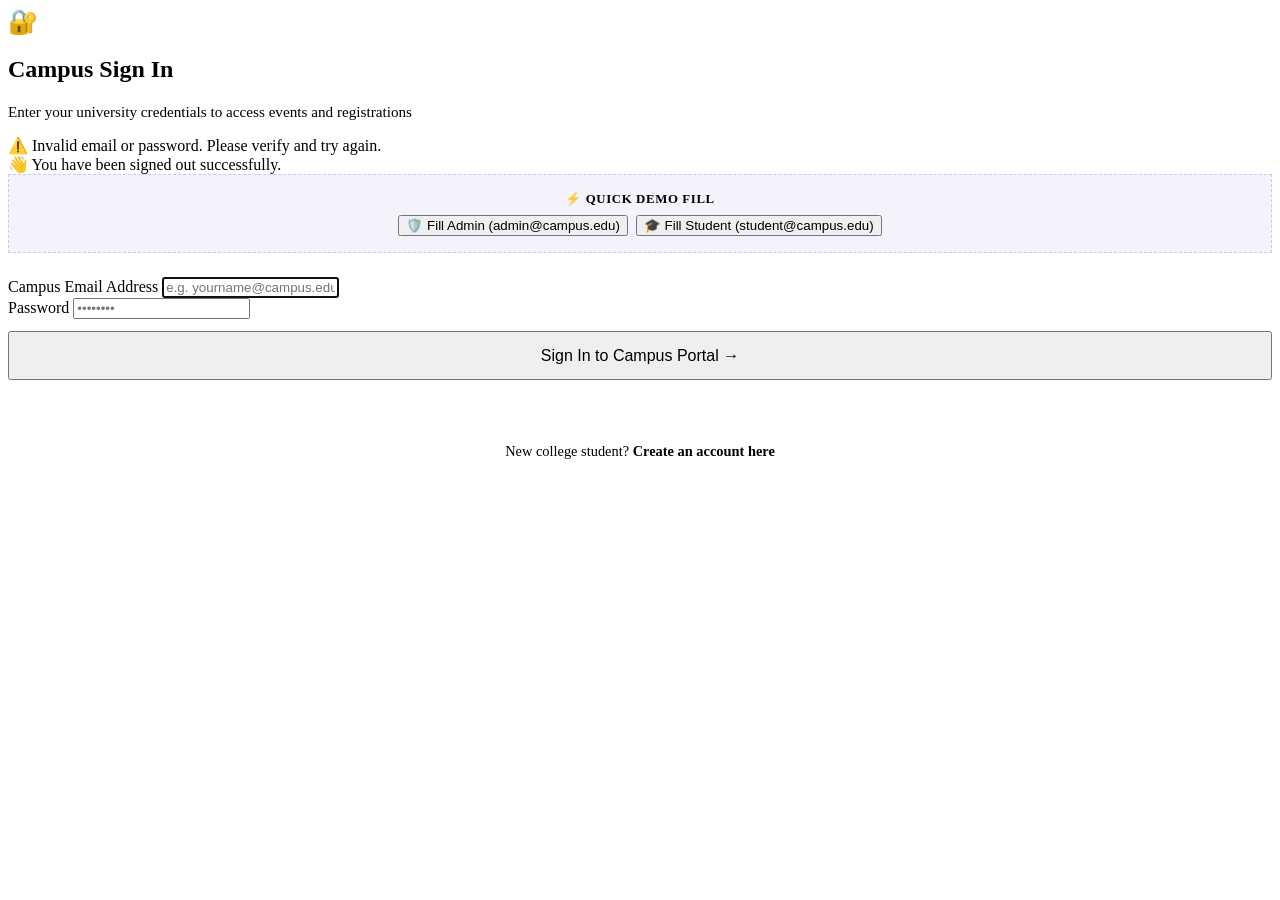
<file: target/classes/templates/login.html>
<!DOCTYPE html>
<html xmlns:th="http://www.thymeleaf.org">
<head th:replace="~{fragments/layout :: header('Sign In')}"></head>
<body>

    <!-- Navbar -->
    <div th:replace="~{fragments/layout :: navbar('login')}"></div>

    <!-- Alert Messages -->
    <div th:replace="~{fragments/layout :: alerts}"></div>

    <main class="main-content">
        <div class="container">
            <div class="form-card">
                <div class="form-header">
                    <span class="brand-badge" style="width: 50px; height: 50px; font-size: 1.5rem; margin: 0 auto 1rem;">🔐</span>
                    <h2>Campus Sign In</h2>
                    <p style="color: var(--text-muted); font-size: 0.95rem;">Enter your university credentials to access events and registrations</p>
                </div>

                <!-- URL Error/Logout alerts -->
                <div th:if="${param.error}" class="alert alert-danger">
                    <span>⚠️</span>
                    <span>Invalid email or password. Please verify and try again.</span>
                </div>
                <div th:if="${param.logout}" class="alert alert-info">
                    <span>👋</span>
                    <span>You have been signed out successfully.</span>
                </div>

                <!-- Demo Fast-Fill Box -->
                <div style="background: rgba(99, 102, 241, 0.08); border: 1px dashed rgba(99, 102, 241, 0.3); border-radius: var(--radius-md); padding: 1rem; margin-bottom: 1.5rem; text-align: center;">
                    <div style="font-size: 0.8rem; font-weight: 700; color: var(--primary-light); text-transform: uppercase; letter-spacing: 0.05em; margin-bottom: 0.5rem;">
                        ⚡ Quick Demo Fill
                    </div>
                    <div style="display: flex; gap: 0.5rem; justify-content: center; flex-wrap: wrap;">
                        <button type="button" id="fillDemoAdmin" class="btn btn-sm btn-outline">
                            🛡️ Fill Admin (admin@campus.edu)
                        </button>
                        <button type="button" id="fillDemoStudent" class="btn btn-sm btn-outline">
                            🎓 Fill Student (student@campus.edu)
                        </button>
                    </div>
                </div>

                <form th:action="@{/login}" method="post">
                    <div class="form-group">
                        <label for="email">Campus Email Address</label>
                        <input type="email" id="email" name="email" class="input-control"
                               placeholder="e.g. yourname@campus.edu" required autofocus>
                    </div>

                    <div class="form-group">
                        <label for="password">Password</label>
                        <input type="password" id="password" name="password" class="input-control"
                               placeholder="••••••••" required>
                    </div>

                    <button type="submit" class="btn btn-primary" style="width: 100%; padding: 0.85rem; font-size: 1rem; margin-top: 0.75rem;">
                        Sign In to Campus Portal &rarr;
                    </button>
                </form>

                <div style="margin-top: 1.75rem; text-align: center; border-top: 1px solid var(--border-subtle); padding-top: 1.25rem;">
                    <p style="color: var(--text-muted); font-size: 0.9rem;">
                        New college student?
                        <a th:href="@{/register}" style="color: var(--primary-light); font-weight: 600;">Create an account here</a>
                    </p>
                </div>
            </div>
        </div>
    </main>

    <!-- Footer -->
    <div th:replace="~{fragments/layout :: footer}"></div>

</body>
</html>
</file>
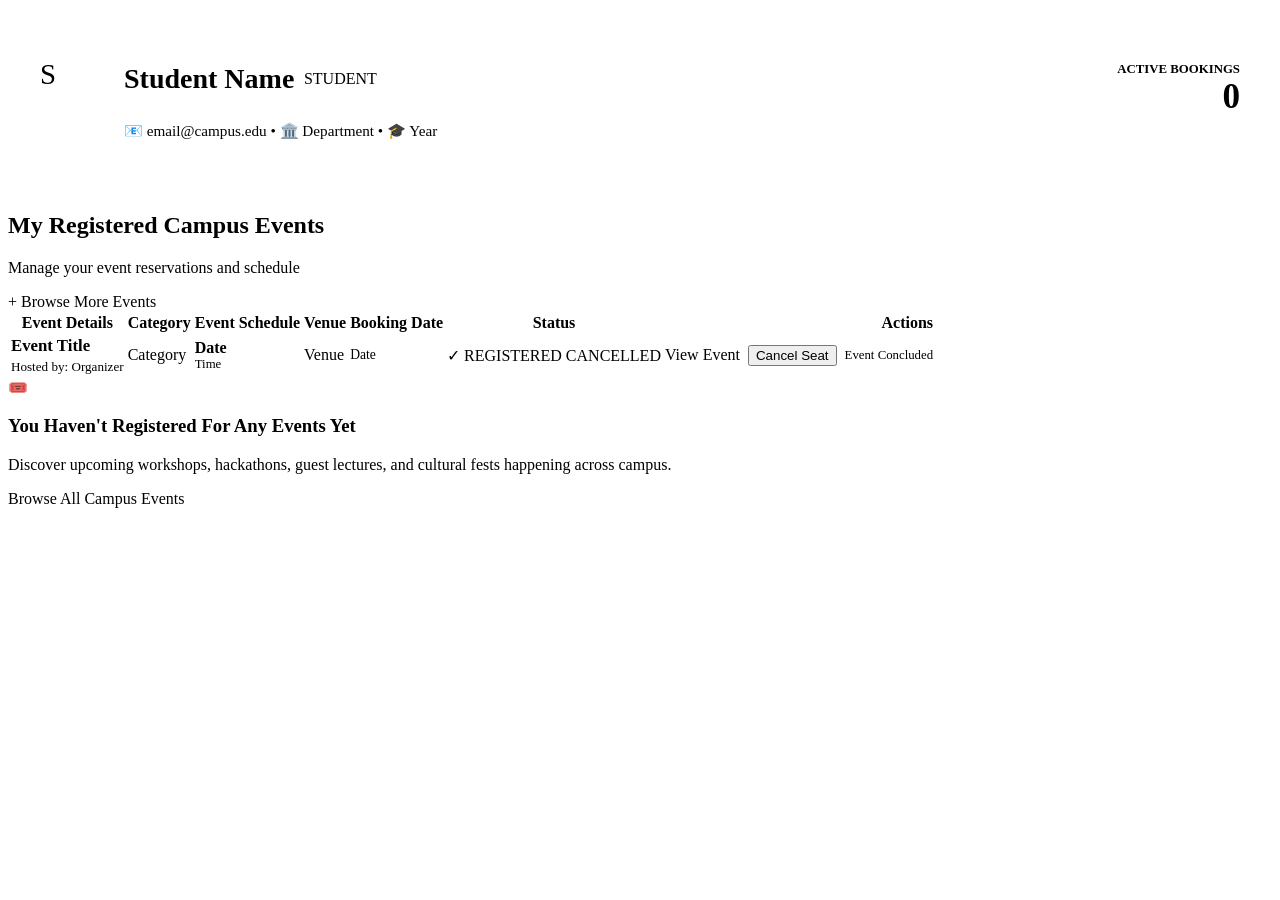
<file: target/classes/templates/my-registrations.html>
<!DOCTYPE html>
<html xmlns:th="http://www.thymeleaf.org">
<head th:replace="~{fragments/layout :: header('My Registrations')}"></head>
<body>

    <!-- Navbar -->
    <div th:replace="~{fragments/layout :: navbar('my-registrations')}"></div>

    <!-- Alert Messages -->
    <div th:replace="~{fragments/layout :: alerts}"></div>

    <main class="main-content">
        <div class="container">
            <!-- Student Profile Header Banner -->
            <div style="background: var(--bg-card); border: 1px solid var(--border-subtle); border-radius: var(--radius-xl); padding: 2rem; margin-bottom: 2.5rem; backdrop-filter: var(--glass-blur);">
                <div style="display: flex; justify-content: space-between; align-items: center; flex-wrap: wrap; gap: 1.5rem;">
                    <div style="display: flex; align-items: center; gap: 1.25rem;">
                        <div class="user-avatar" style="width: 64px; height: 64px; font-size: 1.8rem;"
                             th:text="${#strings.substring(student.fullName, 0, 1)}">S</div>
                        <div>
                            <div style="display: flex; align-items: center; gap: 0.6rem;">
                                <h2 style="font-size: 1.75rem;" th:text="${student.fullName}">Student Name</h2>
                                <span class="badge-role badge-student">STUDENT</span>
                            </div>
                            <div style="color: var(--text-muted); font-size: 0.95rem; margin-top: 0.2rem;">
                                📧 <span th:text="${student.email}">email@campus.edu</span> •
                                🏛️ <span th:text="${student.department}">Department</span> •
                                🎓 <span th:text="${student.academicYear}">Year</span>
                            </div>
                        </div>
                    </div>

                    <div style="text-align: right;">
                        <div style="font-size: 0.8rem; text-transform: uppercase; color: var(--text-muted); font-weight: 700;">Active Bookings</div>
                        <div style="font-size: 2.2rem; font-weight: 800; font-family: var(--font-heading); color: var(--primary-light);"
                             th:text="${activeCount}">0</div>
                    </div>
                </div>
            </div>

            <!-- Registrations List Header -->
            <div class="section-header">
                <div>
                    <h2 class="section-title">My Registered Campus Events</h2>
                    <p class="section-subtitle">Manage your event reservations and schedule</p>
                </div>
                <a th:href="@{/events}" class="btn btn-primary btn-sm">+ Browse More Events</a>
            </div>

            <!-- Registrations Table / Cards -->
            <div class="table-card" th:if="${not #lists.isEmpty(registrations)}">
                <div class="table-responsive">
                    <table class="custom-table">
                        <thead>
                            <tr>
                                <th>Event Details</th>
                                <th>Category</th>
                                <th>Event Schedule</th>
                                <th>Venue</th>
                                <th>Booking Date</th>
                                <th>Status</th>
                                <th style="text-align: right;">Actions</th>
                            </tr>
                        </thead>
                        <tbody>
                            <tr th:each="reg : ${registrations}">
                                <td>
                                    <div style="font-weight: 700; color: var(--text-white); font-size: 1.05rem;">
                                        <a th:href="@{/events/{id}(id=${reg.event.id})}" th:text="${reg.event.title}">Event Title</a>
                                    </div>
                                    <div style="font-size: 0.82rem; color: var(--text-muted); margin-top: 0.2rem;">
                                        Hosted by: <span th:text="${reg.event.organizer}">Organizer</span>
                                    </div>
                                </td>
                                <td>
                                    <span class="category-tag"
                                          th:classappend="'tag-' + ${#strings.toLowerCase(reg.event.category)}"
                                          th:text="${reg.event.category}">Category</span>
                                </td>
                                <td>
                                    <div style="font-weight: 600; color: var(--text-white);"
                                         th:text="${#temporals.format(reg.event.eventDate, 'MMM dd, yyyy')}">Date</div>
                                    <div style="font-size: 0.8rem; color: var(--text-muted);"
                                         th:text="${reg.event.startTime} + ' - ' + ${reg.event.endTime}">Time</div>
                                </td>
                                <td th:text="${reg.event.venue}">Venue</td>
                                <td>
                                    <div style="font-size: 0.85rem;"
                                         th:text="${#temporals.format(reg.registeredAt, 'MMM dd, yyyy HH:mm')}">Date</div>
                                </td>
                                <td>
                                    <span th:if="${reg.isRegistered()}" class="status-badge status-published">
                                        ✓ REGISTERED
                                    </span>
                                    <span th:if="${reg.isCancelled()}" class="status-badge status-cancelled">
                                        CANCELLED
                                    </span>
                                </td>
                                <td>
                                    <div style="display: flex; gap: 0.5rem; justify-content: flex-end; align-items: center;">
                                        <a th:href="@{/events/{id}(id=${reg.event.id})}" class="btn btn-sm btn-secondary">
                                            View Event
                                        </a>

                                        <!-- Cancel Registration Button (only for active registrations on non-past events) -->
                                        <form th:if="${reg.isRegistered() and !reg.event.isPastEvent()}"
                                              th:action="@{/registrations/{id}/cancel(id=${reg.id})}"
                                              method="post" style="display: inline; margin: 0;"
                                              onsubmit="return confirm('Are you sure you want to cancel your seat for this event? Your seat will be released to other students.');">
                                            <button type="submit" class="btn btn-sm btn-danger">
                                                Cancel Seat
                                            </button>
                                        </form>

                                        <span th:if="${reg.event.isPastEvent() and reg.isRegistered()}"
                                              style="font-size: 0.8rem; color: var(--text-dim);">
                                            Event Concluded
                                        </span>
                                    </div>
                                </td>
                            </tr>
                        </tbody>
                    </table>
                </div>
            </div>

            <!-- Empty State if no registrations -->
            <div class="empty-state" th:if="${#lists.isEmpty(registrations)}">
                <div class="empty-icon">🎟️</div>
                <h3 class="empty-title">You Haven't Registered For Any Events Yet</h3>
                <p class="empty-desc">Discover upcoming workshops, hackathons, guest lectures, and cultural fests happening across campus.</p>
                <a th:href="@{/events}" class="btn btn-primary">Browse All Campus Events</a>
            </div>
        </div>
    </main>

    <!-- Footer -->
    <div th:replace="~{fragments/layout :: footer}"></div>

</body>
</html>
</file>
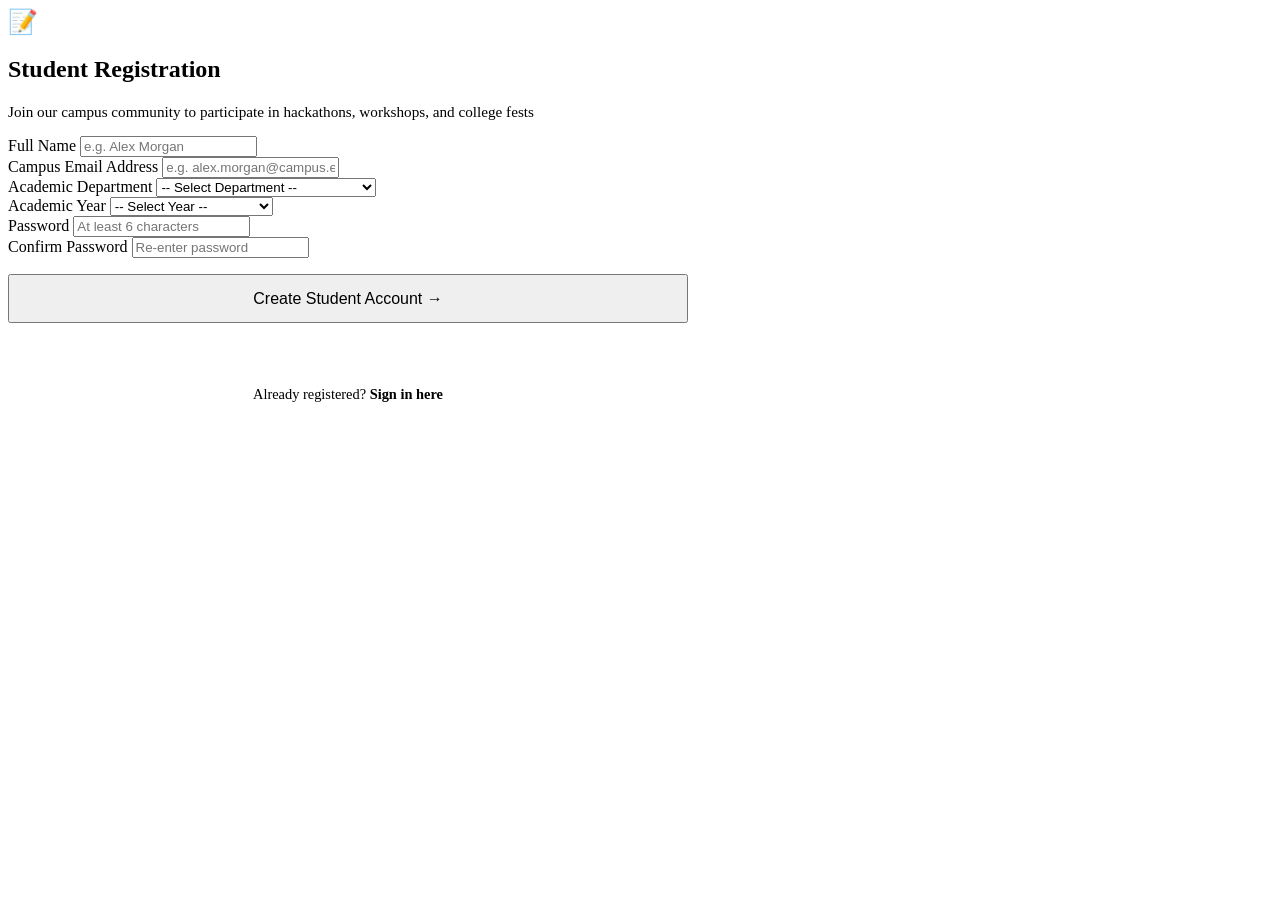
<file: target/classes/templates/register.html>
<!DOCTYPE html>
<html xmlns:th="http://www.thymeleaf.org">
<head th:replace="~{fragments/layout :: header('Student Registration')}"></head>
<body>

    <!-- Navbar -->
    <div th:replace="~{fragments/layout :: navbar('register')}"></div>

    <!-- Alert Messages -->
    <div th:replace="~{fragments/layout :: alerts}"></div>

    <main class="main-content">
        <div class="container">
            <div class="form-card" style="max-width: 680px;">
                <div class="form-header">
                    <span class="brand-badge" style="width: 50px; height: 50px; font-size: 1.5rem; margin: 0 auto 1rem;">📝</span>
                    <h2>Student Registration</h2>
                    <p style="color: var(--text-muted); font-size: 0.95rem;">Join our campus community to participate in hackathons, workshops, and college fests</p>
                </div>

                <form th:action="@{/register}" th:object="${registerDto}" method="post">
                    <!-- Full Name -->
                    <div class="form-group">
                        <label for="fullName">Full Name</label>
                        <input type="text" id="fullName" th:field="*{fullName}"
                               class="input-control" th:classappend="${#fields.hasErrors('fullName')} ? 'is-invalid' : ''"
                               placeholder="e.g. Alex Morgan" required>
                        <div class="invalid-feedback" th:if="${#fields.hasErrors('fullName')}" th:errors="*{fullName}"></div>
                    </div>

                    <!-- Email -->
                    <div class="form-group">
                        <label for="email">Campus Email Address</label>
                        <input type="email" id="email" th:field="*{email}"
                               class="input-control" th:classappend="${#fields.hasErrors('email')} ? 'is-invalid' : ''"
                               placeholder="e.g. alex.morgan@campus.edu" required>
                        <div class="invalid-feedback" th:if="${#fields.hasErrors('email')}" th:errors="*{email}"></div>
                    </div>

                    <div class="form-row">
                        <!-- Department -->
                        <div class="form-group">
                            <label for="department">Academic Department</label>
                            <select id="department" th:field="*{department}"
                                    class="input-control" th:classappend="${#fields.hasErrors('department')} ? 'is-invalid' : ''" required>
                                <option value="">-- Select Department --</option>
                                <option value="Computer Science & Engineering">Computer Science &amp; Engineering</option>
                                <option value="Artificial Intelligence & Data Science">AI &amp; Data Science</option>
                                <option value="Information Technology">Information Technology</option>
                                <option value="Electronics & Communication">Electronics &amp; Communication</option>
                                <option value="Mechanical Engineering">Mechanical Engineering</option>
                                <option value="Civil Engineering">Civil Engineering</option>
                                <option value="School of Management & Business">School of Management</option>
                                <option value="Arts, Humanities & Sciences">Arts &amp; Sciences</option>
                            </select>
                            <div class="invalid-feedback" th:if="${#fields.hasErrors('department')}" th:errors="*{department}"></div>
                        </div>

                        <!-- Academic Year -->
                        <div class="form-group">
                            <label for="academicYear">Academic Year</label>
                            <select id="academicYear" th:field="*{academicYear}"
                                    class="input-control" th:classappend="${#fields.hasErrors('academicYear')} ? 'is-invalid' : ''" required>
                                <option value="">-- Select Year --</option>
                                <option value="1st Year (Freshman)">1st Year (Freshman)</option>
                                <option value="2nd Year (Sophomore)">2nd Year (Sophomore)</option>
                                <option value="3rd Year (Junior)">3rd Year (Junior)</option>
                                <option value="Final Year (Senior)">Final Year (Senior)</option>
                                <option value="Postgraduate / Master's">Postgraduate / Master's</option>
                            </select>
                            <div class="invalid-feedback" th:if="${#fields.hasErrors('academicYear')}" th:errors="*{academicYear}"></div>
                        </div>
                    </div>

                    <div class="form-row">
                        <!-- Password -->
                        <div class="form-group">
                            <label for="password">Password</label>
                            <input type="password" id="password" th:field="*{password}"
                                   class="input-control" th:classappend="${#fields.hasErrors('password')} ? 'is-invalid' : ''"
                                   placeholder="At least 6 characters" required>
                            <div class="invalid-feedback" th:if="${#fields.hasErrors('password')}" th:errors="*{password}"></div>
                        </div>

                        <!-- Confirm Password -->
                        <div class="form-group">
                            <label for="confirmPassword">Confirm Password</label>
                            <input type="password" id="confirmPassword" th:field="*{confirmPassword}"
                                   class="input-control" th:classappend="${#fields.hasErrors('confirmPassword')} ? 'is-invalid' : ''"
                                   placeholder="Re-enter password" required>
                            <div class="invalid-feedback" th:if="${#fields.hasErrors('confirmPassword')}" th:errors="*{confirmPassword}"></div>
                        </div>
                    </div>

                    <button type="submit" class="btn btn-primary" style="width: 100%; padding: 0.85rem; font-size: 1rem; margin-top: 1rem;">
                        Create Student Account &rarr;
                    </button>
                </form>

                <div style="margin-top: 1.75rem; text-align: center; border-top: 1px solid var(--border-subtle); padding-top: 1.25rem;">
                    <p style="color: var(--text-muted); font-size: 0.9rem;">
                        Already registered?
                        <a th:href="@{/login}" style="color: var(--primary-light); font-weight: 600;">Sign in here</a>
                    </p>
                </div>
            </div>
        </div>
    </main>

    <!-- Footer -->
    <div th:replace="~{fragments/layout :: footer}"></div>

</body>
</html>
</file>
